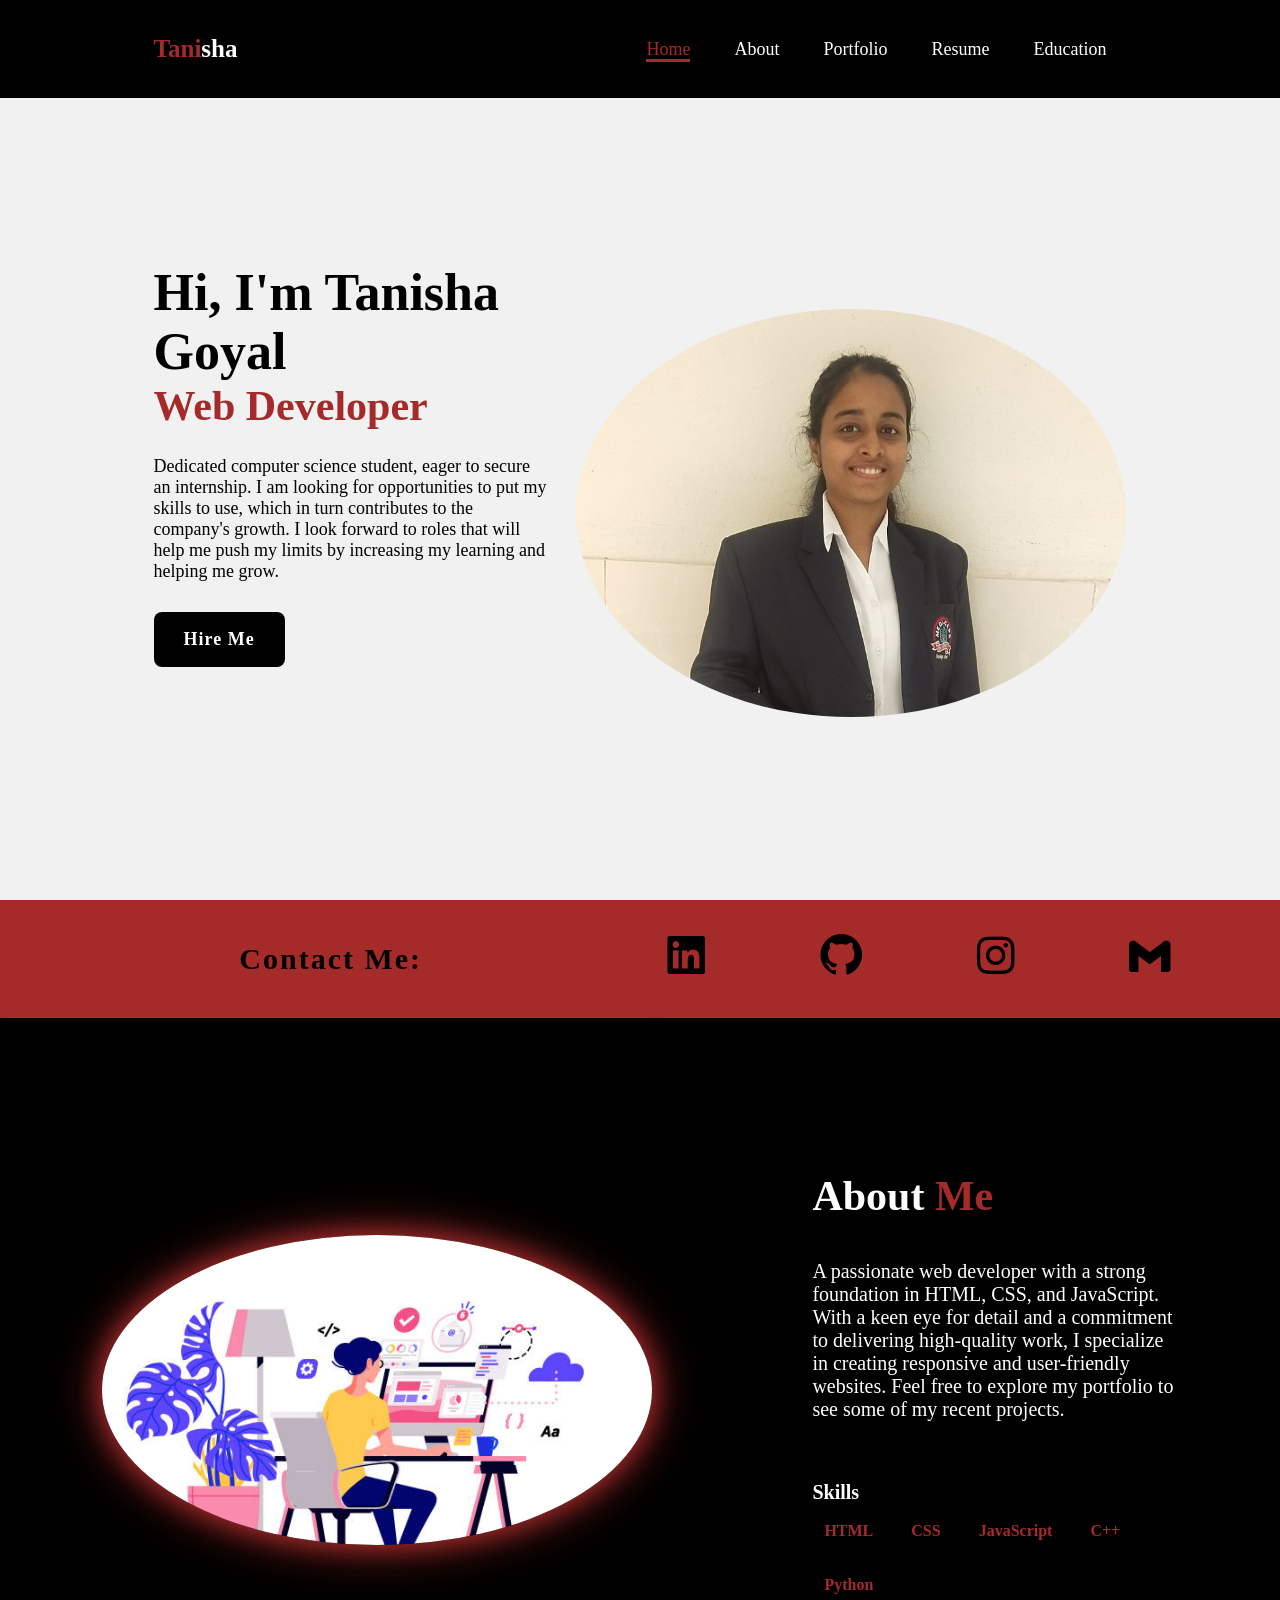
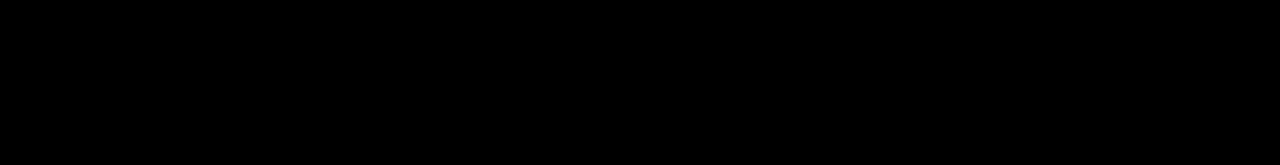
<file: Task1/Portfolio/index.html>
<!DOCTYPE html>
<html lang="en">
<head>
    <meta charset="UTF-8">
    <meta name="viewport" content="width=device-width, initial-scale=1.0">
    <title>My Portfolio</title>
    <link rel="stylesheet" href="style.css">
    <link href='https://unpkg.com/boxicons@2.1.4/css/boxicons.min.css' rel='stylesheet'>
</head>
<body>
    <header class="header">
        
            <a href="#" class="logo"><span>Tani</span>sha</a> 
            <nav class="navbar">
                <a href="#" class="active">Home</a>
                <a href="#">About</a>
                <a href="#" >Portfolio</a>
                <a href="#" >Resume</a>
                <a href="#" >Education</a>
                
            </nav>  
             

    </header>
    <div class="home">
        <div class="home-content">
            <h1>Hi, I'm Tanisha Goyal</h1>
            <h3>Web Developer</h3>
            <p>
                Dedicated computer science student, eager to secure an internship. 
                I am looking for opportunities to put my skills to use, which in turn contributes to the company's growth. 
                I look forward to roles that will help me push my limits by increasing my learning and helping me grow. 
            </p>
            <div class="btn-box">
                <button class="btn-1">Hire Me</button>
            </div>
        </div>
        <div class="img-box">
            <img src="image.jpeg" alt="">
        </div>
           
        
    </div>
    
    
     
    <div class="contact-content" style="background-color: brown;">
        <div id="contact-box">   <a href="#" class="contact">Contact Me:</a></div>
        <div id="contact1"><i class='bx bxl-linkedin-square'></i></div>
            <div id="contact2"><i class='bx bxl-github' ></i></div>
                <div id="contact3"><i class='bx bxl-instagram' ></i></div>
                    <div id="contact4"><i class='bx bxl-gmail' ></i></div>
    </div>
    <section class="about">
        <div class="about-img">
            <img src="image.jpg" alt="">
        </div>
        <div class="about-content">
            <h2 class="heading">
                About<span> Me</span>
            </h2>
            <p>
              A passionate web developer with a strong foundation in HTML, CSS, and JavaScript.
              With a keen eye for detail and a commitment to delivering high-quality work, I specialize in creating responsive and
              user-friendly websites.
              Feel free to explore my portfolio to see some of my recent projects. 
            </p>
            <h4 style="color: white ;font-size: 20px">Skills</h4>
            <ul class="skills-list">
                <li><span class="skill-name">HTML</span></li>
                <li><span class="skill-name">CSS</span></li>
                <li><span class="skill-name">JavaScript</span></li>
                <li><span class="skill-name">C++</span></li>
                <li><span class="skill-name">Python</span></li>
            </ul>

        </div>
    </section>
    <section class="portfolio">
        
    </section>
    
</body>
</html>
</file>
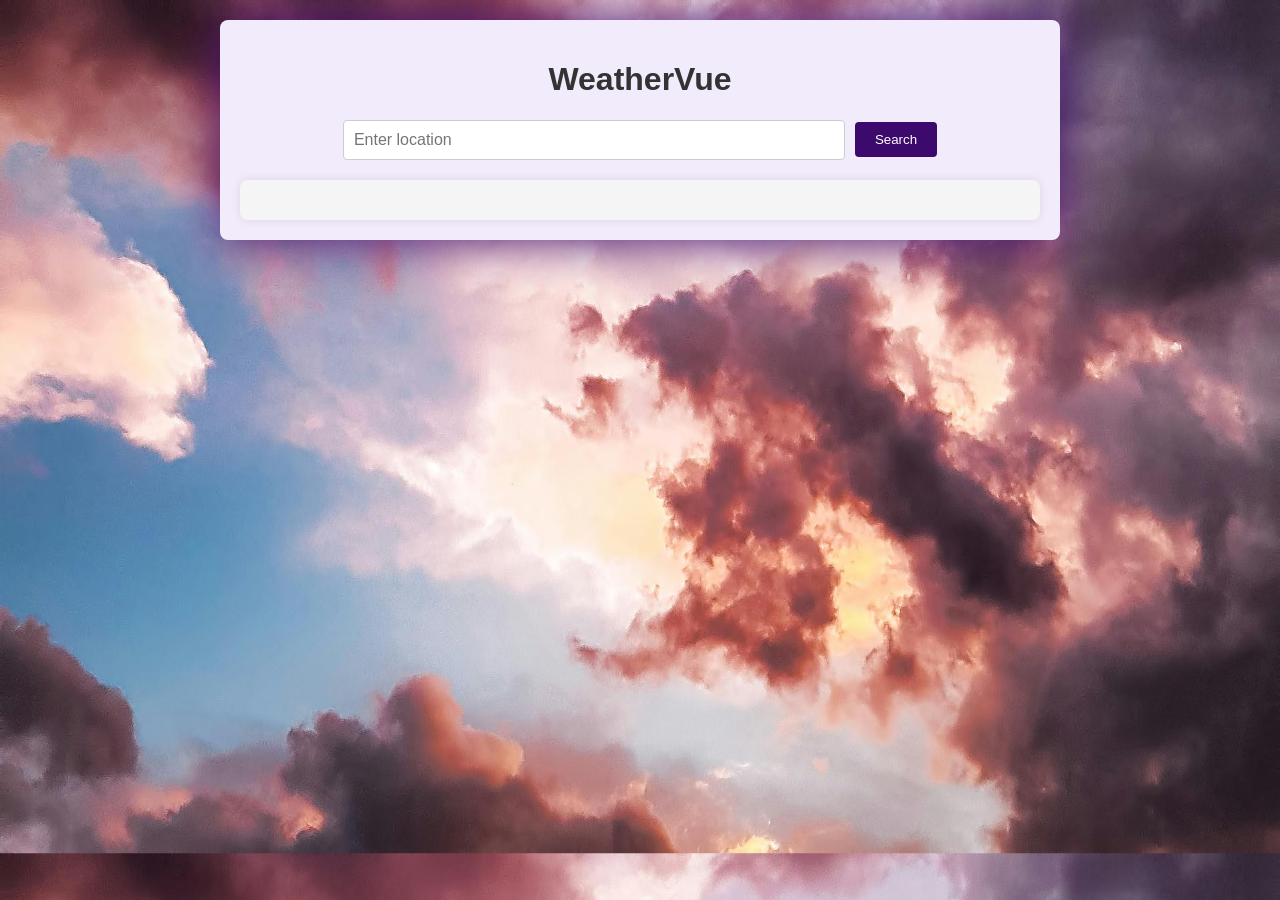
<file: Task2/Weathervue/index.html>
<!DOCTYPE html>
<html lang="en">
<head>
    <meta charset="UTF-8">
    <meta name="viewport" content="width=device-width, initial-scale=1.0">
    <title>WeatherVue</title>
    <link rel="stylesheet" href="styles.css">
</head>
<body>
    <div class="container">
        <h1>WeatherVue</h1>
        <div class="search">
            <input type="text" id="locationInput" placeholder="Enter location">
            <button onclick="searchWeather()">Search</button>
        </div>
        <div class="weather">
            <div id="weatherInfo">
                <!-- Weather information will be displayed here dynamically -->
            </div>
        </div>
    </div>

    <script src="script.js"></script>
</body>
</html>
</file>
<file: Task1/Portfolio/style.css>
*{
    margin: 0;
    padding: 0;
    box-sizing: border-box;
    font-family:Georgia, 'Times New Roman', Times, serif;
    text-decoration: none;
    list-style: none;
}
.header{
    position: fixed;
    top:0;
    left: 0;
    width: 100%;
    padding: 35px 12%;
    background: black;
    backdrop-filter: blur(10px);
    display: flex;
    justify-content: space-between;
    align-items: center;
    z-index: 100;
}
.logo{
    font-size: 25px;
    color: white;
    font-weight: 600;
    transition: 0.3s ease;
}
.logo:hover{
    color:brown;
    text-shadow: 0 0 25px brown, 0 0 50px brown;
    transform: scale(1.1);
}
span{
    color:brown;
}
.navbar a{
    font-size: 18px;
    color: white;
    font-weight: 500;
    margin: 0 20px;
    border-bottom: 3px solid transparent;
    transition: 0.3s ease;

}
.navbar a:hover,.navbar a.active{
    color: brown;
    border-bottom: 3px solid brown;
}

.contact{
    padding: 40px 28px;
    background-color: white;
    color: black;
    border: 2px solid transparent;
    border-radius: 8px;
    font-size: 30px;
    letter-spacing: 2px;
    font-weight: 600;
    transition: 0.3s ease;
    display: flex;
    align-items: center;
    justify-content: center;
    background-color: brown;
}

.contact-content{
    display: flex;
    align-items: center;
    justify-content: space-around;
}
#contact-box{
    flex-grow: 2;
}
#contact1{
    flex-grow: 0.5;
    font-size: 50px;
}
#contact2{
    flex-grow: 0.5;
    font-size: 50px;
}
#contact3{
    flex-grow: 0.5;
    font-size: 50px;
}
#contact4{
    flex-grow: 0.5;
    font-size: 50px;
}
.home{
    width: 100%;
    min-height: 100vh;
    background-color: rgb(241, 241, 241);
    display: flex;
    align-items: center; 
    gap:1em;
    padding: 30px 12% 0;
    
}


.home-content{
   
    max-width: 800px;
   
   
}
.home-content h1{
    font-size: 52px;
    
}
.home-content h3{
    font-size: 42px;
    line-height: 1.2;
    color: brown;
  
}
.home-content p{
    font-size: 18px;
    margin: 25px 0 30px;
}
.btn-box{
    width: 345px;
    display: flex;
    gap: 2em;
}
.btn-1{
    padding: 15px 28px;
    background-color: black;
    color: white;
    border:2px solid transparent;
    border-radius: 8px;
    font-size: 18px;
    letter-spacing: 1px;
    font-weight: 600;
    transition: 0.3s ease;
    cursor: pointer;
}
.btn-1:hover{
    background-color: white;
    color: black;
    border: 2px solid black;
}
.img-box img{
    border-radius: 50%;
    width: 550px;
  margin-left: 10px;
    margin-top: 100px;
}

::-webkit-scrollbar{
    width:15px;
}
::-webkit-scrollbar-thumb{
    background-color: brown;
}
::-webkit-scrollbar-track{
    background-color: black;
    width: 50px;
}
.about{
    display: flex;
    justify-content: center;
    align-items: center;
    padding: 12% 8%;
    gap: 10em;
    background: black;
}
.about-img img{
    position: relative;
    width: 550px;
    box-shadow: 0 0 25px brown, 0 0 50px brown;
    border-radius: 50%;
}
.about-content h2{
    text-align: left;
    color: white;
    font-size: 42px;
}
.about-content h3{
    font-size: 62px;
    color: white;
}
.about-content p{
    color: white;
    font-size: 20px;
    margin: 2em 0 3em;
}
.skills-list {
    list-style-type: none;
    padding: 0;
}
.skills-list li {
    display: inline-block;
    margin-right: 10px;
    margin-bottom: 10px;
    margin-top: 10px;
    background-color: black;
    padding: 8px 12px;
    border-radius: 5px;
}
.skills-list li:hover{
    background-color: white;
    
}
  
.skill-name {
    font-weight: bold;
}
</file>
<file: Task2/Weathervue/styles.css>
body {
    font-family: Arial, sans-serif;
    background-color: #f0f0f0;
    margin: 0;
    padding: 0;
    background-image: url("Image.jpg");
    background-size: cover;
}

.container {
    max-width: 800px;
    margin: 20px auto;
    padding: 20px;
    background-color:#f2ebfb ;
    box-shadow: 0 0 50px #3c096c;
    border-radius: 8px;
}

h1 {
    text-align: center;
    color: #333;
}

.search {
    display: flex;
    justify-content: center;
    align-items: center;
    margin-bottom: 20px;
   
   
}

input[type="text"] {
    padding: 10px;
    font-size: 16px;
    border: 1px solid #ccc;
    border-radius: 4px;
    margin-right: 10px;
    width: 60%;
}

button {
    padding: 10px 20px;
    background-color: #3c096c;
    color: #fff;
    border: none;
    border-radius: 4px;
    cursor: pointer;
    transition: background-color 0.3s ease;
}

button:hover {
    background-color:purple;
}

.weather {
    text-align: center;
    padding: 20px;
    background-color: #f5f5f5;
    border-radius: 8px;
    box-shadow: 0 0 10px rgba(0, 0, 0, 0.1);

}

#weatherInfo {
    display: flex;
    justify-content: center;
    align-items: center;
    flex-wrap: wrap;
   background-color: #b8c0ff;
    
}

.weather-card {
    margin: 10px;
    padding: 10px;
    background-color: #fff;
    border-radius: 8px;
    box-shadow: 0 0 5px rgba(0, 0, 0, 0.1);
    text-align: center;
    width: 200px;
}

.weather-card h2 {
    font-size: 24px;
    margin-bottom: 10px;
}

.weather-card p {
    font-size: 16px;
    color: #666;
    
}
</file>
